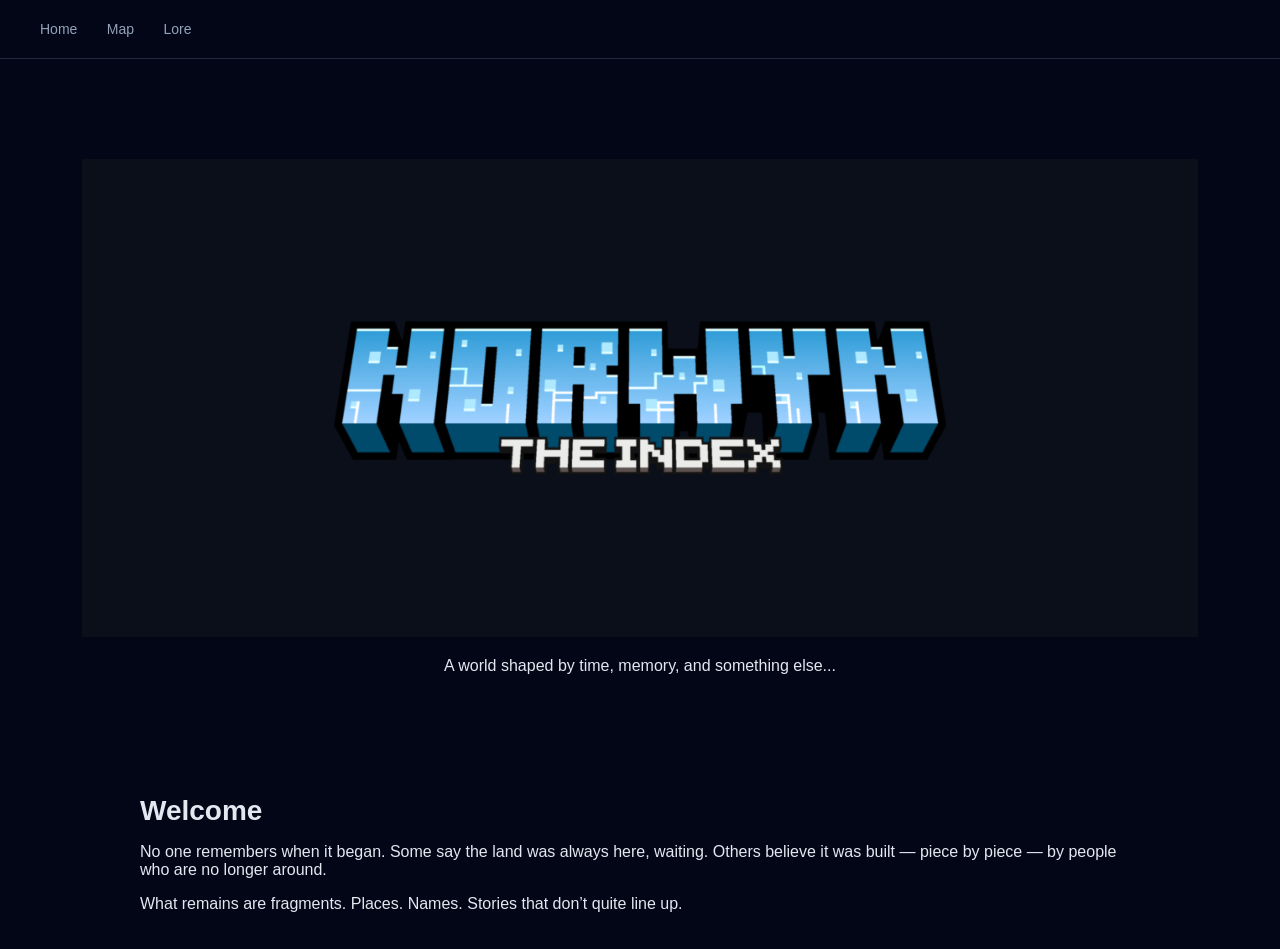
<file: index.html>
<!DOCTYPE html>
<html lang="en">
<head>
  <meta charset="UTF-8">
  <title>Home</title>
  <link rel="stylesheet" href="style.css">
</head>

<body>

<nav>
  <a href="index.html">Home</a>
  <a href="map.html">Map</a>
  <a href="lore.html">Lore</a>
</nav>

<header>
  <img src="images/logo.png" class="logo">
  <p>A world shaped by time, memory, and something else...</p>
</header>

<section>
  <h2>Welcome</h2>
  <p>
    No one remembers when it began. Some say the land was always here,
    waiting. Others believe it was built — piece by piece — by people
    who are no longer around.
  </p>

  <p>
    What remains are fragments. Places. Names. Stories that don’t
    quite line up.
  </p>
</section>

</body>
</html>
</file>
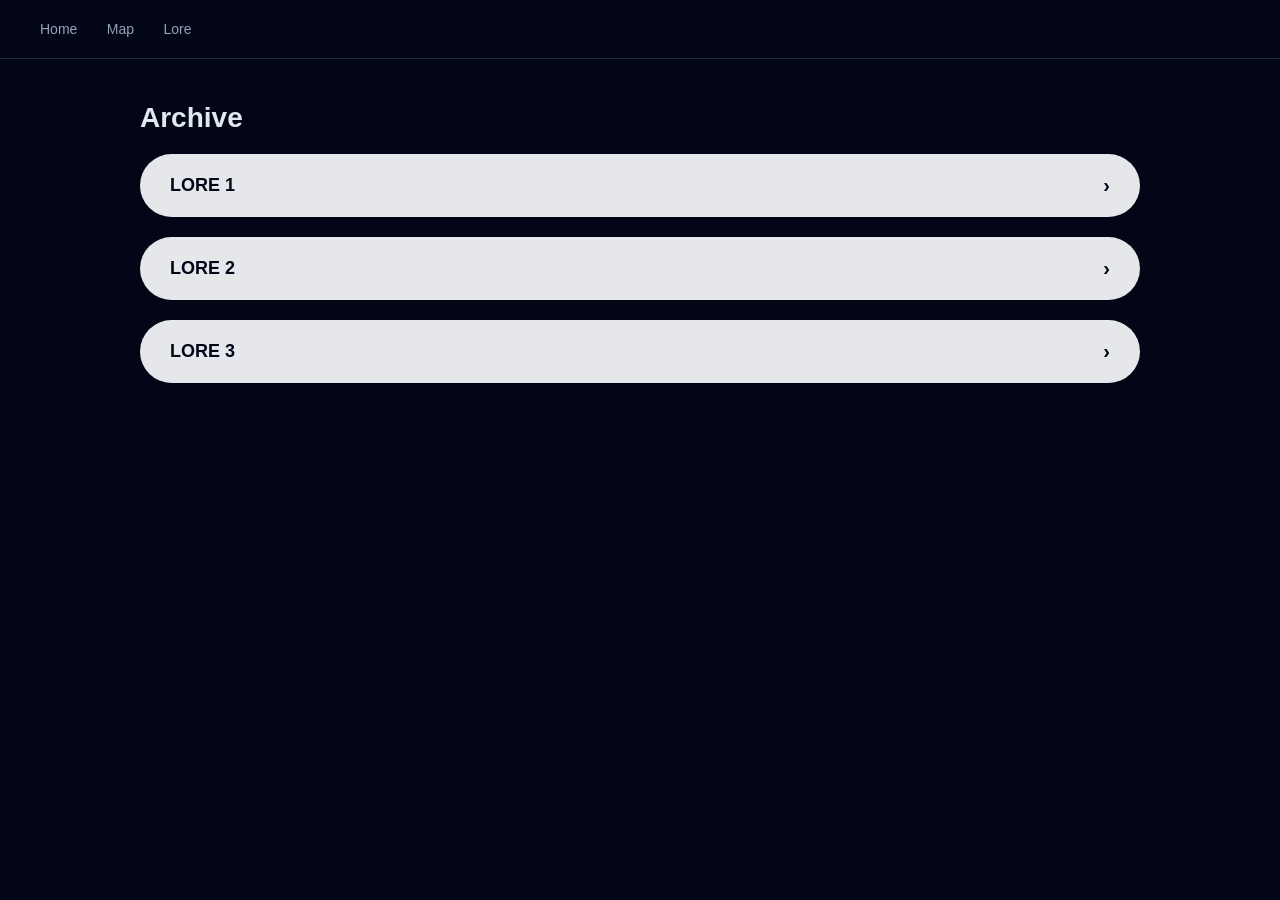
<file: lore.html>
<!DOCTYPE html>
<html lang="en">
<head>
  <meta charset="UTF-8">
  <title>Lore</title>
  <link rel="stylesheet" href="style.css">
</head>

<body>

<nav>
  <a href="index.html">Home</a>
  <a href="map.html">Map</a>
  <a href="lore.html">Lore</a>
</nav>

<section>
  <h2>Archive</h2>

  <details class="lore-box">
    <summary>LORE 1</summary>
    <p>
      The earliest structure stands near the water. No one knows who built it.
    </p>
  </details>

  <details class="lore-box">
    <summary>LORE 2</summary>
    <p>
      Records stop suddenly. Something interrupted history.
    </p>
  </details>

  <details class="lore-box">
    <summary>LORE 3</summary>
    <p>
      Strange lights appear at night. No source has been found.
    </p>
  </details>

</section>

</body>
</html>
</file>
<file: style.css>
/* RESET */
body {
  margin: 0;
  font-family: Arial, sans-serif;
  background-color: #020617;
  color: #e2e8f0;
}

/* NAVBAR */
nav {
  background: #020617;
  padding: 20px 40px;
  border-bottom: 1px solid #1e293b;
}

nav a {
  color: #94a3b8;
  text-decoration: none;
  margin-right: 25px;
  font-size: 14px;
}

nav a:hover {
  color: white;
}

/* HEADER / LOGO */
header {
  text-align: center;
  padding: 100px 20px 60px;
}

.logo {
  width: 2000px;
  max-width: 90%;
}

/* PAGE CONTENT */
section {
  max-width: 1000px;
  margin: auto;
  padding: 20px;
}

h2 {
  font-size: 28px;
  margin-bottom: 10px;
}

hr {
  border: none;
  height: 1px;
  background: #1e293b;
  margin-bottom: 30px;
}

/* ========================= */
/* LORE PILL DROPDOWNS */
/* ========================= */

.lore-box {
  background: #e5e7eb;
  border-radius: 999px; /* pill shape */
  margin: 20px 0;
  overflow: hidden;
  transition: all 0.3s ease;
}

/* top bar */
.lore-box summary {
  list-style: none;
  cursor: pointer;
  padding: 20px 30px;
  font-size: 18px;
  color: #020617;
  font-weight: bold;
  display: flex;
  justify-content: space-between;
  align-items: center;
}

/* remove default arrow */
.lore-box summary::-webkit-details-marker {
  display: none;
}

/* custom arrow */
.lore-box summary::after {
  content: "›";
  font-size: 20px;
}

/* when open */
.lore-box[open] {
  border-radius: 25px;
}

.lore-box[open] summary::after {
  content: "⌄";
}

/* dropdown text */
.lore-box p {
  padding: 0 30px 20px 30px;
  margin: 0;
  color: #1e293b;
}
</file>
